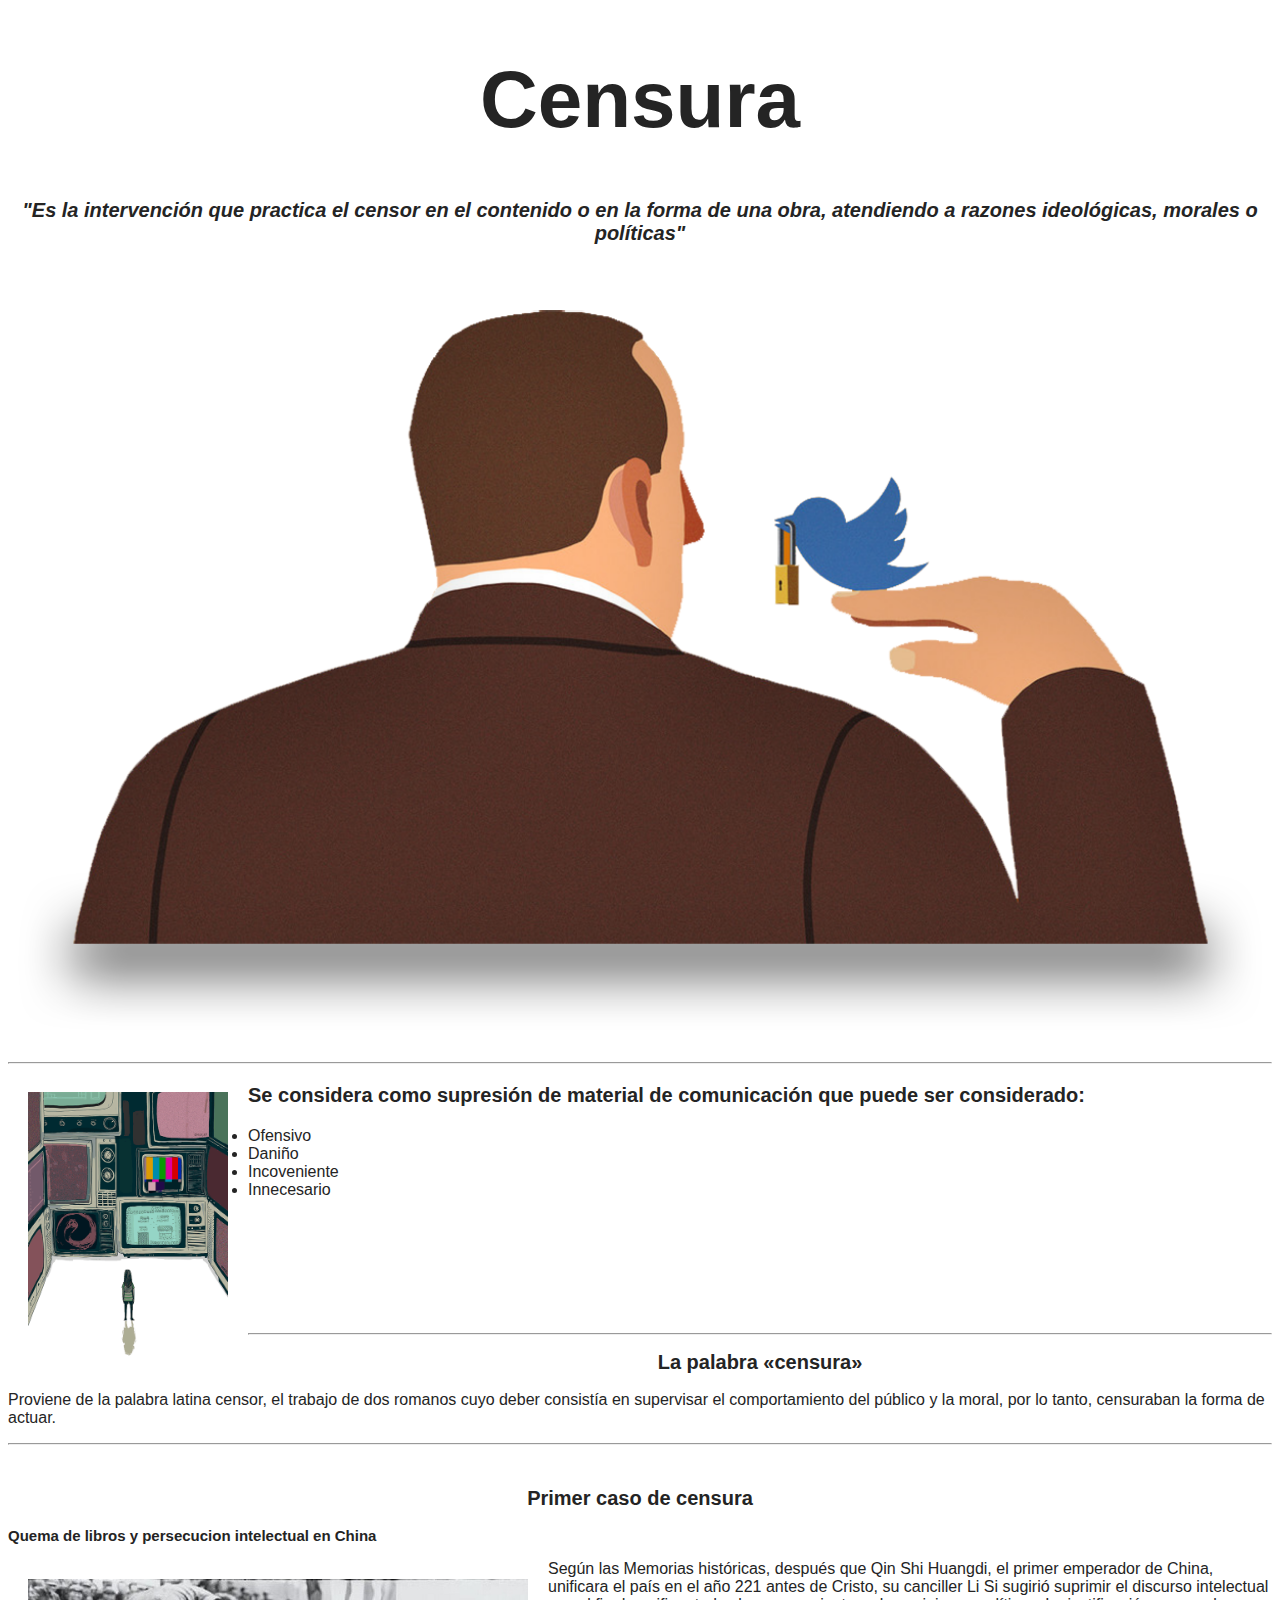
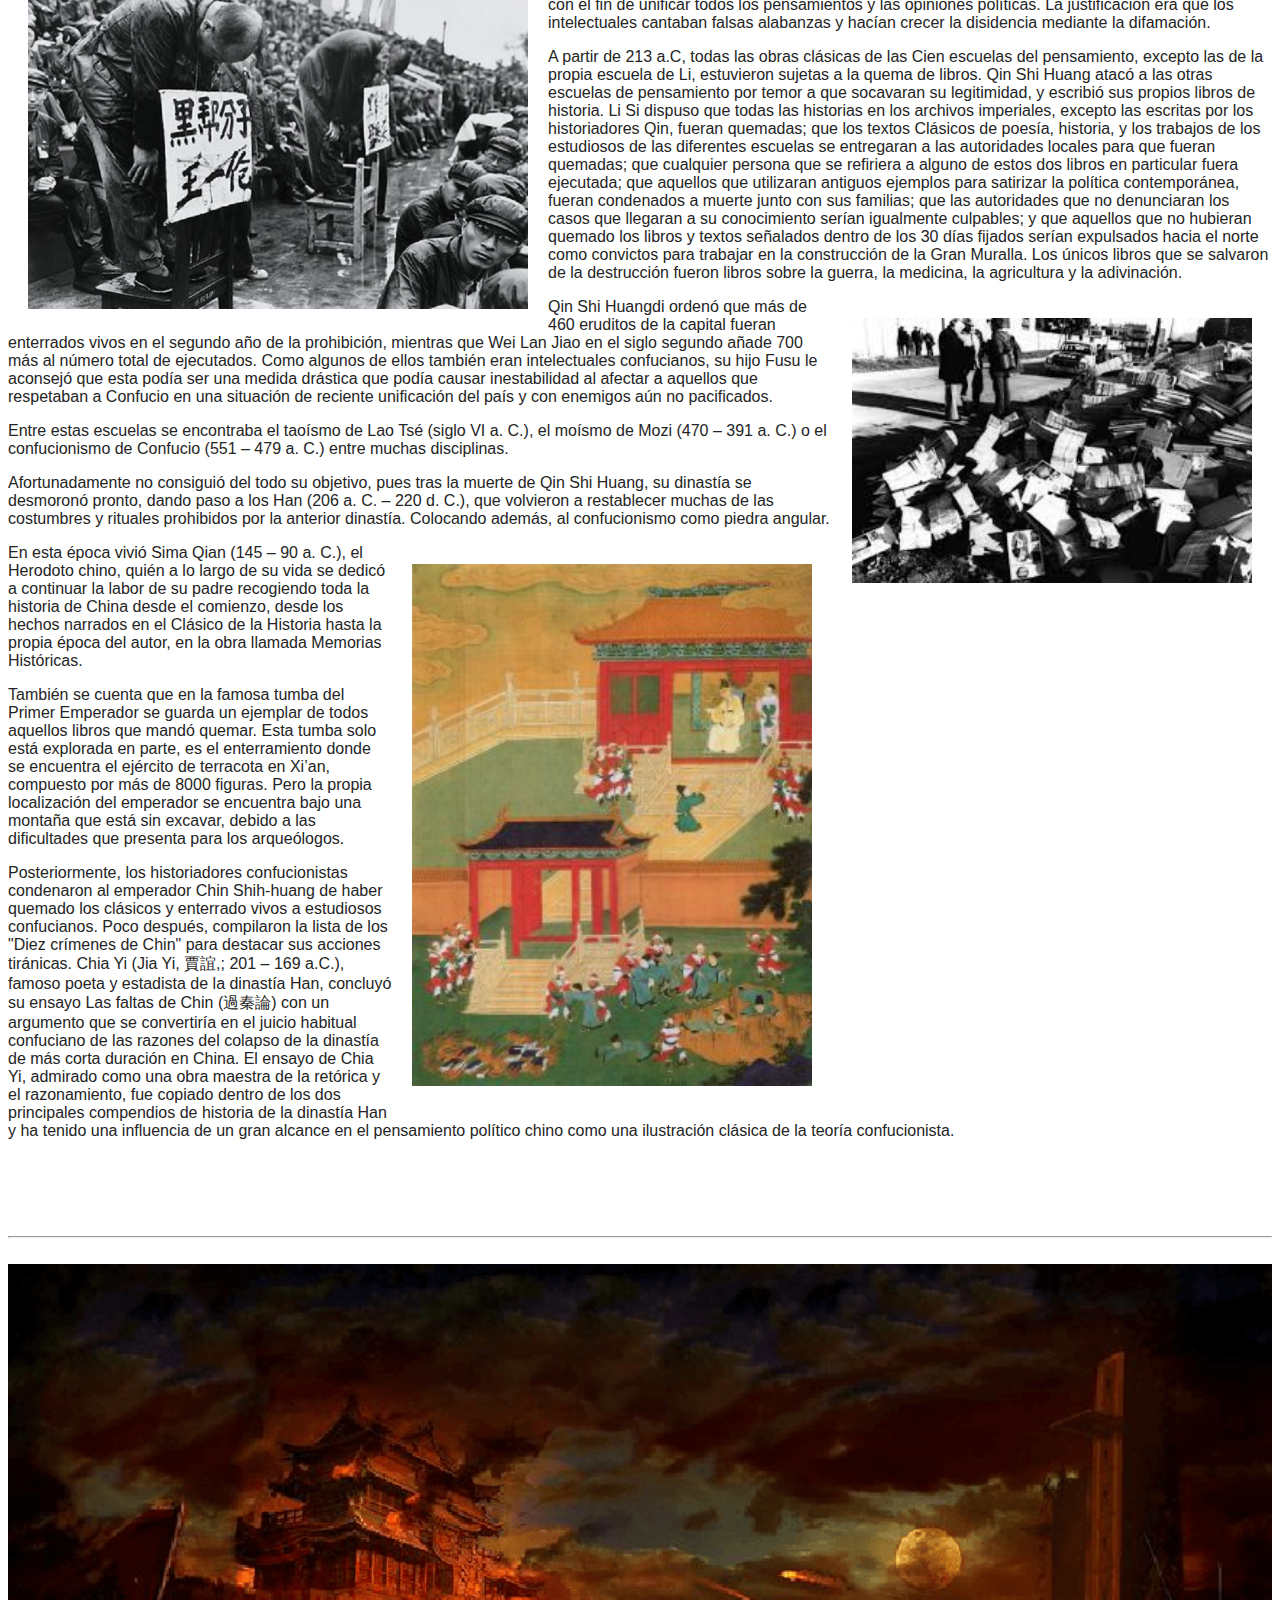
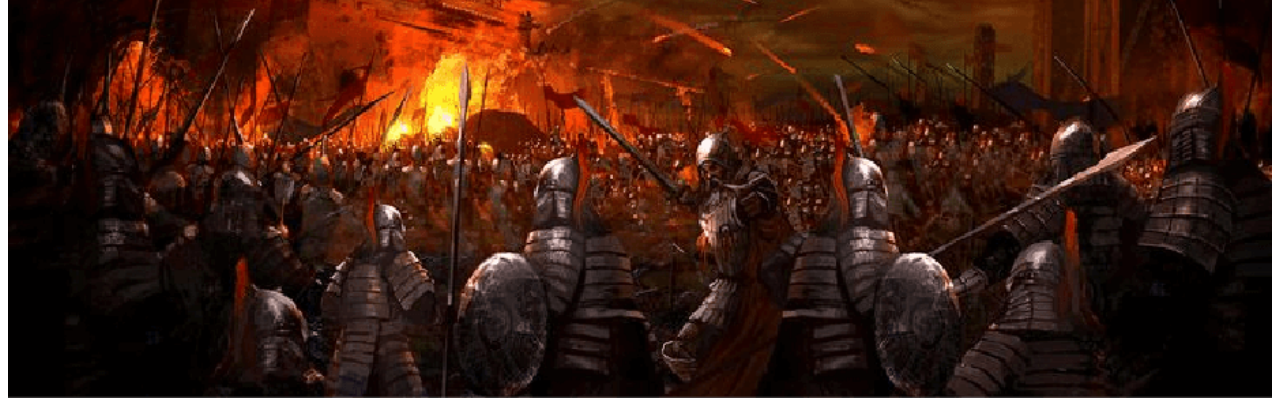
<file: 0-inicio-der.html>
<!DOCTYPE HTML>
<html lang="es">
    <head> 
        <Title>Inicio der</Title>
        <style >
            html {font-family: -apple-system, BlinkMacSystemFont, 'Segoe UI', Roboto, Oxygen, Ubuntu, Cantarell, 'Open Sans', 'Helvetica Neue', sans-serif;
            color: rgb(36, 36, 36)
            }
            h1 {
                font-size: 80px;
            }
            h2 {
                font-size: 20px; 
            }
            h3 {
                font-size: 15px;
            }
        </style>
    </head>
    <body>
        <article>
            <center><H1 id="censura">Censura</H1></center>
            <center> <i><h2>"Es la intervención que practica el censor en el contenido o en la forma de una obra, atendiendo a razones ideológicas, morales o políticas"</h2></i></center>
            <img src="img/hombre1.png" alt="Hombre sosteniendo un pajaro" width="100%" height="auto">
            <hr>
            <img src="img/censura (1).gif" alt="Retro" width="200px" height="auto" ALIGN=LEFT  HSPACE=20 VSPACE=20>
            <h2><p id="se_considera">Se considera como supresión de material de comunicación que puede ser considerado:</p></h2>
            <lo>
                <li>Ofensivo</li>
                <li>Daniño</li>
                <li>Incoveniente</li>
                <li>Innecesario</li>
            </lo>

            <br><br><br><br><br><br><br>
            <hr>
            <center> <h2 id="la_palabra">La palabra «censura»</h2></center>
            <p>Proviene de la palabra latina censor, el trabajo de dos romanos cuyo deber consistía en supervisar el comportamiento del público y la moral, por lo tanto, censuraban la forma de actuar.</p>
            <hr>
            <br>
            <center><h2 id="primer_caso">Primer caso de censura</h2></center>
                 <h3>Quema de libros y persecucion intelectual en China</h3>
                <img src="img/t1.jpg" alt="Censura" width="500px" height="auto" ALIGN=LEFT  HSPACE=20 VSPACE=20>
                <p>Según las Memorias históricas, después que Qin Shi Huangdi, el primer emperador de China, unificara el país en el año 221 antes de Cristo, su canciller Li Si sugirió suprimir el discurso intelectual con el fin de unificar todos los pensamientos y las opiniones políticas. La justificación era que los intelectuales cantaban falsas alabanzas y hacían crecer la disidencia mediante la difamación.</p>
                <p>A partir de 213 a.C, todas las obras clásicas de las Cien escuelas del pensamiento, excepto las de la propia escuela de Li, estuvieron sujetas a la quema de libros. Qin Shi Huang atacó a las otras escuelas de pensamiento por temor a que socavaran su legitimidad, y escribió sus propios libros de historia. Li Si dispuso que todas las historias en los archivos imperiales, excepto las escritas por los historiadores Qin, fueran quemadas; que los textos Clásicos de poesía, historia, y los trabajos de los estudiosos de las diferentes escuelas se entregaran a las autoridades locales para que fueran quemadas; que cualquier persona que se refiriera a alguno de estos dos libros en particular fuera ejecutada; que aquellos que utilizaran antiguos ejemplos para satirizar la política contemporánea, fueran condenados a muerte junto con sus familias; que las autoridades que no denunciaran los casos que llegaran a su conocimiento serían igualmente culpables; y que aquellos que no hubieran quemado los libros y textos señalados dentro de los 30 días fijados serían expulsados hacia el norte como convictos para trabajar en la construcción de la Gran Muralla. Los únicos libros que se salvaron de la destrucción fueron libros sobre la guerra, la medicina, la agricultura y la adivinación.</p>
                <img src="img/t2.jpg" alt="Censura" width="400px" height="auto" ALIGN=RIGHT  HSPACE=20 VSPACE=20>
                
                <p>Qin Shi Huangdi ordenó que más de 460 eruditos de la capital fueran enterrados vivos en el segundo año de la prohibición, mientras que Wei Lan Jiao en el siglo segundo añade 700 más al número total de ejecutados. Como algunos de ellos también eran intelectuales confucianos, su hijo Fusu le aconsejó que esta podía ser una medida drástica que podía causar inestabilidad al afectar a aquellos que respetaban a Confucio en una situación de reciente unificación del país y con enemigos aún no pacificados.</p>
                <p>Entre estas escuelas se encontraba el taoísmo de Lao Tsé (siglo VI a. C.), el moísmo de Mozi (470 – 391 a. C.) o el confucionismo de Confucio (551 – 479 a. C.) entre muchas disciplinas.</p>
                <p>Afortunadamente no consiguió del todo su objetivo, pues tras la muerte de Qin Shi Huang, su dinastía se desmoronó pronto, dando paso a los Han (206 a. C. – 220 d. C.), que volvieron a restablecer muchas de las costumbres y rituales prohibidos por la anterior dinastía. Colocando además, al confucionismo como piedra angular.</p>
                <img src="img/t3.jpg" alt="Censura" width="400px" height="auto" ALIGN=RIGHT  HSPACE=20 VSPACE=20>
                <p>En esta época vivió Sima Qian (145 – 90 a. C.), el Herodoto chino, quién a lo largo de su vida se dedicó a continuar la labor de su padre recogiendo toda la historia de China desde el comienzo, desde los hechos narrados en el Clásico de la Historia hasta la propia época del autor, en la obra llamada Memorias Históricas.</p>
                <p>También se cuenta que en la famosa tumba del Primer Emperador se guarda un ejemplar de todos aquellos libros que mandó quemar. Esta tumba solo está explorada en parte, es el enterramiento donde se encuentra el ejército de terracota en Xi’an, compuesto por más de 8000 figuras. Pero la propia localización del emperador se encuentra bajo una montaña que está sin excavar, debido a las dificultades que presenta para los arqueólogos.</p>
                <p>Posteriormente, los historiadores confucionistas condenaron al emperador Chin Shih-huang de haber quemado los clásicos y enterrado vivos a estudiosos confucianos. Poco después, compilaron la lista de los "Diez crímenes de Chin" para destacar sus acciones tiránicas. Chia Yi (Jia Yi, 賈誼,; 201 – 169 a.C.), famoso poeta y estadista de la dinastía Han, concluyó su ensayo Las faltas de Chin (過秦論) con un argumento que se convertiría en el juicio habitual confuciano de las razones del colapso de la dinastía de más corta duración en China. El ensayo de Chia Yi, admirado como una obra maestra de la retórica y el razonamiento, fue copiado dentro de los dos principales compendios de historia de la dinastía Han y ha tenido una influencia de un gran alcance en el pensamiento político chino como una ilustración clásica de la teoría confucionista.</p>
                <br><br><br><br>
                <hr>
                <br>
                <img src="img/t4.png" alt="Censura" width="100%" height="auto" VsSPACE=20>
            </article>
    </body>
</html>
</file>
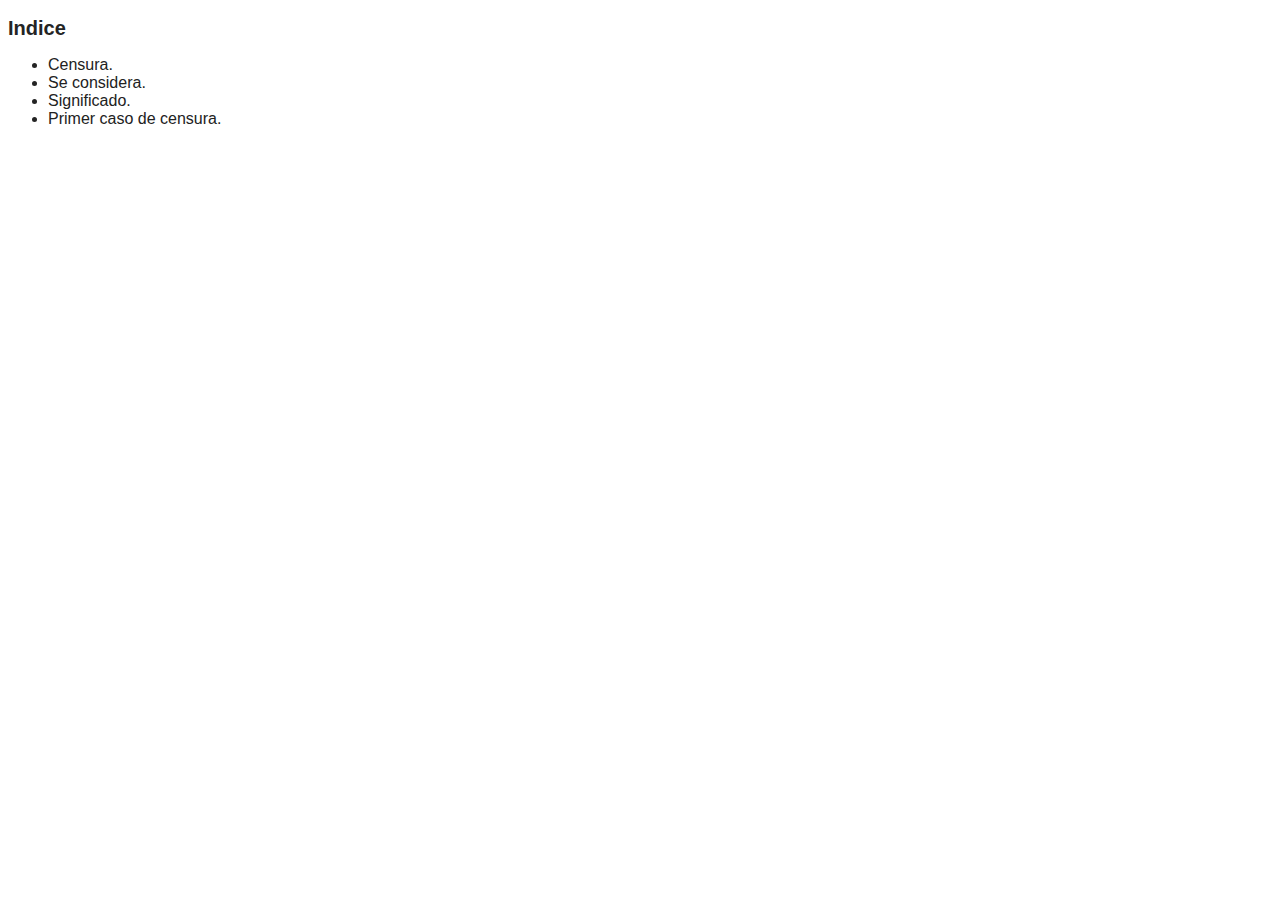
<file: 0-inicio-izq.html>
<!DOCTYPE HTML>
<html lang="es">
    <head> 
        <Title>Inicio izq</Title>
        <style >
            html {font-family: -apple-system, BlinkMacSystemFont, 'Segoe UI', Roboto, Oxygen, Ubuntu, Cantarell, 'Open Sans', 'Helvetica Neue', sans-serif;
            color: rgb(36, 36, 36)
            }
            h1 {
                font-size: 60px;
            }
            h2 {
                font-size: 20px; 
            }
            a{
                text-decoration: none;
                color: #222222;
            }

            
        </style>
    </head>
    <body>
     <h2>Indice</h2>
     <ul>
        <li> <a href="0-inicio-der.html#censura" target="der">Censura.</a></li>
        <li> <a href="0-inicio-der.html#se_considera" target="der">Se considera.</a></li>
        <li> <a href="0-inicio-der.html#la_palabra" target="der">Significado.</a></li>
        <li> <a href="0-inicio-der.html#primer_caso" target="der">Primer caso de censura.</a></li>
     </ul>
    </body>
</html>
</file>
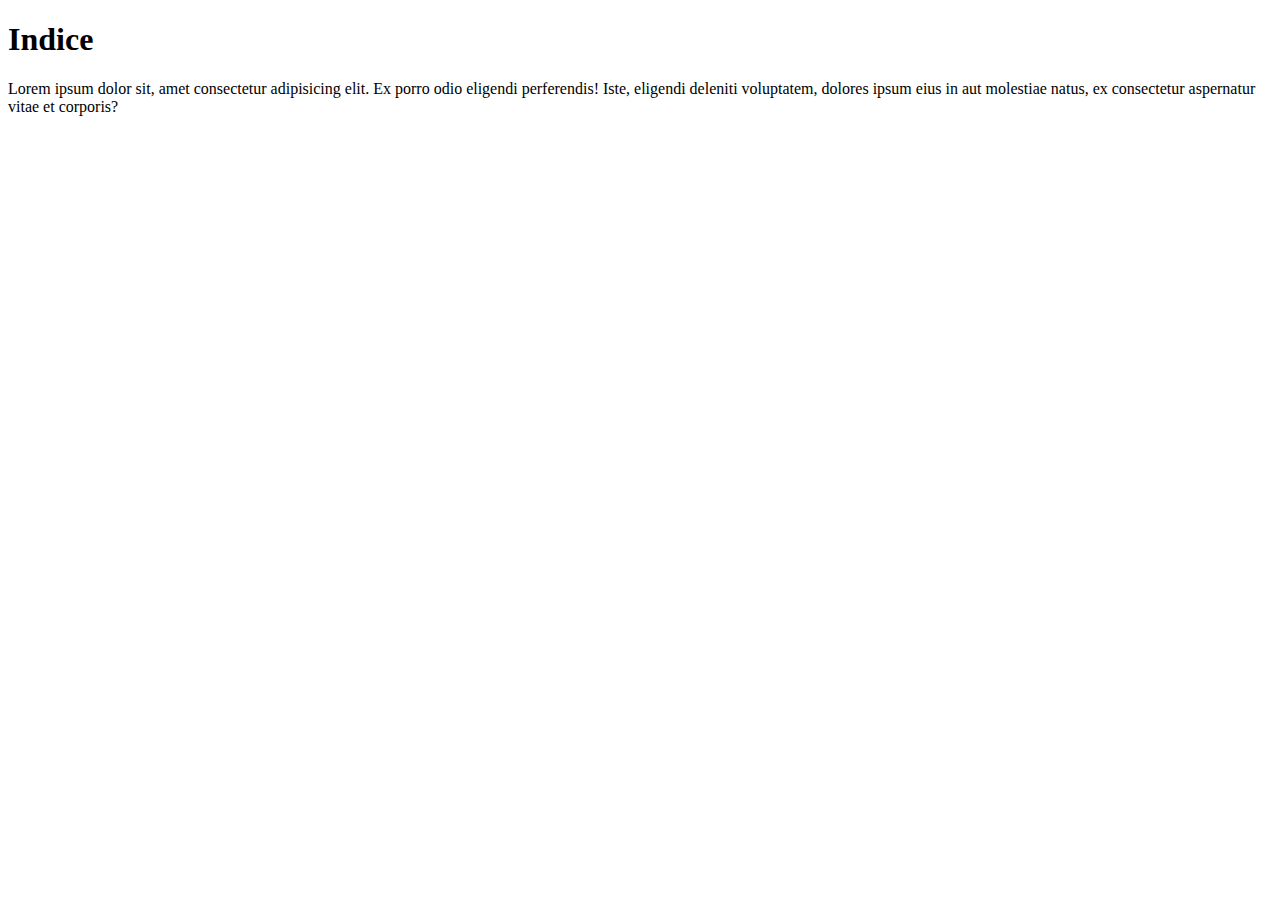
<file: 1-indice.html>
<!DOCTYPE html>
<html lang="en">
<head>
    <meta charset="UTF-8">
    <meta name="viewport" content="width=device-width, initial-scale=1.0">
    <title>1 -Indice</title>
</head>
<body>
    <h1>Indice</h1>
    <p>Lorem ipsum dolor sit, amet consectetur adipisicing elit. Ex porro odio eligendi perferendis! Iste, eligendi deleniti voluptatem, dolores ipsum eius in aut molestiae natus, ex consectetur aspernatur vitae et corporis?</p>
</body>
</html>
</file>
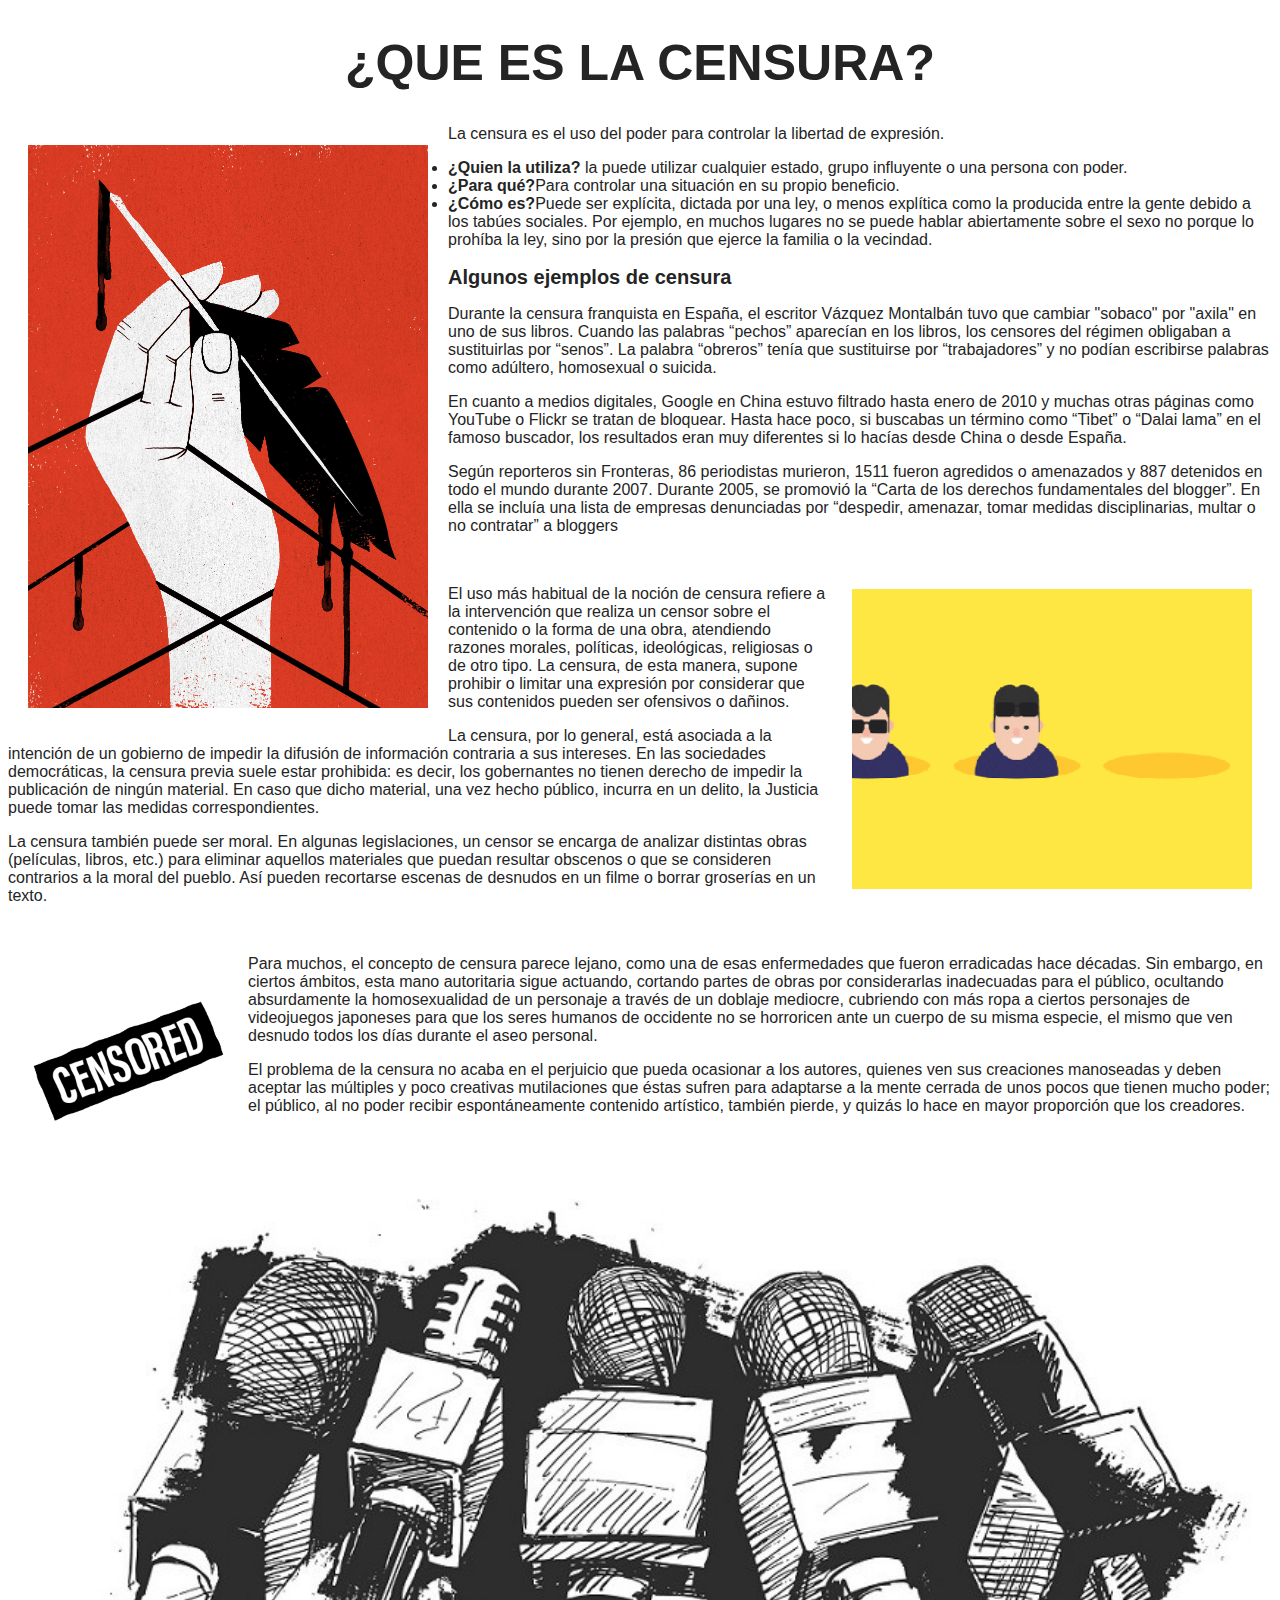
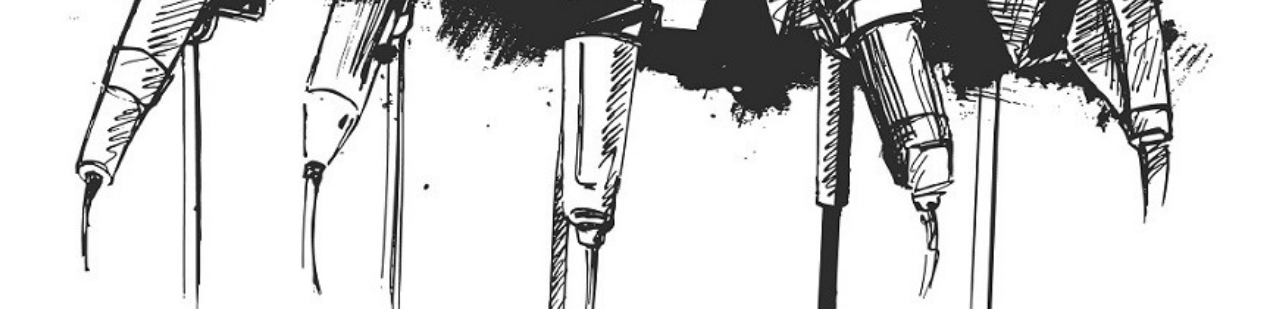
<file: 1-que_es_la_censura.html>
<!DOCTYPE html>
<html lang="es">

<head>
    <title>¿Que es la censura?</title>
    <style>
        html {
            font-family: -apple-system, BlinkMacSystemFont, "Segoe UI", Roboto,
                Oxygen, Ubuntu, Cantarell, "Open Sans", "Helvetica Neue", sans-serif;
            color: rgb(36, 36, 36);
        }

        h1 {
            font-size: 50px;
        }

        h2 {
            font-size: 20px;
        }

        h3 {
            font-size: 15px;
        }
    </style>
</head>

<body>
    <article>
        <section>
            <center>
                <h1>¿QUE ES LA CENSURA?</h1>
            </center>
            <img src="img/pluma.jpg" alt="Censura" width="400px" height="auto" align="LEFT" hspace="20" vspace="20" />
            <p>
                La censura es el uso del poder para controlar la libertad de
                expresión.
            </p>

            <ul>
                <li>
                    <b>¿Quien la utiliza?</b> la puede utilizar cualquier estado, grupo
                    influyente o una persona con poder.
                </li>
                <li>
                    <b>¿Para qué?</b>Para controlar una situación en su propio
                    beneficio.
                </li>
                <li>
                    <b>¿Cómo es?</b>Puede ser explícita, dictada por una ley, o menos
                    explítica como la producida entre la gente debido a los tabúes
                    sociales. Por ejemplo, en muchos lugares no se puede hablar
                    abiertamente sobre el sexo no porque lo prohíba la ley, sino por la
                    presión que ejerce la familia o la vecindad.
                </li>
            </ul>

            <h2>Algunos ejemplos de censura</h2>
            <p>
                Durante la censura franquista en España, el escritor Vázquez Montalbán
                tuvo que cambiar "sobaco" por "axila" en uno de sus libros. Cuando las
                palabras “pechos” aparecían en los libros, los censores del régimen
                obligaban a sustituirlas por “senos”. La palabra “obreros” tenía que
                sustituirse por “trabajadores” y no podían escribirse palabras como
                adúltero, homosexual o suicida.
            </p>
            <p>
                En cuanto a medios digitales, Google en China estuvo filtrado hasta
                enero de 2010 y muchas otras páginas como YouTube o Flickr se tratan
                de bloquear. Hasta hace poco, si buscabas un término como “Tibet” o
                “Dalai lama” en el famoso buscador, los resultados eran muy diferentes
                si lo hacías desde China o desde España.
            </p>
            <p>
                Según reporteros sin Fronteras, 86 periodistas murieron, 1511 fueron
                agredidos o amenazados y 887 detenidos en todo el mundo durante 2007.
                Durante 2005, se promovió la “Carta de los derechos fundamentales del
                blogger”. En ella se incluía una lista de empresas denunciadas por
                “despedir, amenazar, tomar medidas disciplinarias, multar o no
                contratar” a bloggers
            </p>
            <br />
            <img src="img/censura.gif" alt="Censored" width="400px" height="auto" align="RIGHT" hspace="20"
                vspace="20" />
            <p>
                El uso más habitual de la noción de censura refiere a la intervención
                que realiza un censor sobre el contenido o la forma de una obra,
                atendiendo razones morales, políticas, ideológicas, religiosas o de
                otro tipo. La censura, de esta manera, supone prohibir o limitar una
                expresión por considerar que sus contenidos pueden ser ofensivos o
                dañinos.
            </p>
            <p>
                La censura, por lo general, está asociada a la intención de un
                gobierno de impedir la difusión de información contraria a sus
                intereses. En las sociedades democráticas, la censura previa suele
                estar prohibida: es decir, los gobernantes no tienen derecho de
                impedir la publicación de ningún material. En caso que dicho material,
                una vez hecho público, incurra en un delito, la Justicia puede tomar
                las medidas correspondientes.
            </p>
            <p>
                La censura también puede ser moral. En algunas legislaciones, un
                censor se encarga de analizar distintas obras (películas, libros,
                etc.) para eliminar aquellos materiales que puedan resultar obscenos o
                que se consideren contrarios a la moral del pueblo. Así pueden
                recortarse escenas de desnudos en un filme o borrar groserías en un
                texto.
            </p>
            <br />
            <img src="img/giphy.gif" alt="Censored" width="200px" height="auto" align="LEFT" hspace="20" vspace="20" />
            <p>
                Para muchos, el concepto de censura parece lejano, como una de esas
                enfermedades que fueron erradicadas hace décadas. Sin embargo, en
                ciertos ámbitos, esta mano autoritaria sigue actuando, cortando partes
                de obras por considerarlas inadecuadas para el público, ocultando
                absurdamente la homosexualidad de un personaje a través de un doblaje
                mediocre, cubriendo con más ropa a ciertos personajes de videojuegos
                japoneses para que los seres humanos de occidente no se horroricen
                ante un cuerpo de su misma especie, el mismo que ven desnudo todos los
                días durante el aseo personal.
            </p>
            <p>
                El problema de la censura no acaba en el perjuicio que pueda ocasionar
                a los autores, quienes ven sus creaciones manoseadas y deben aceptar
                las múltiples y poco creativas mutilaciones que éstas sufren para
                adaptarse a la mente cerrada de unos pocos que tienen mucho poder; el
                público, al no poder recibir espontáneamente contenido artístico,
                también pierde, y quizás lo hace en mayor proporción que los
                creadores.
            </p>
            <img src="img/micro.jpg" alt="Censored" width="100%" height="auto" align="LEFT" hspace="20" vspace="20" />
        </section>
    </article>
</body>

</html>
</file>
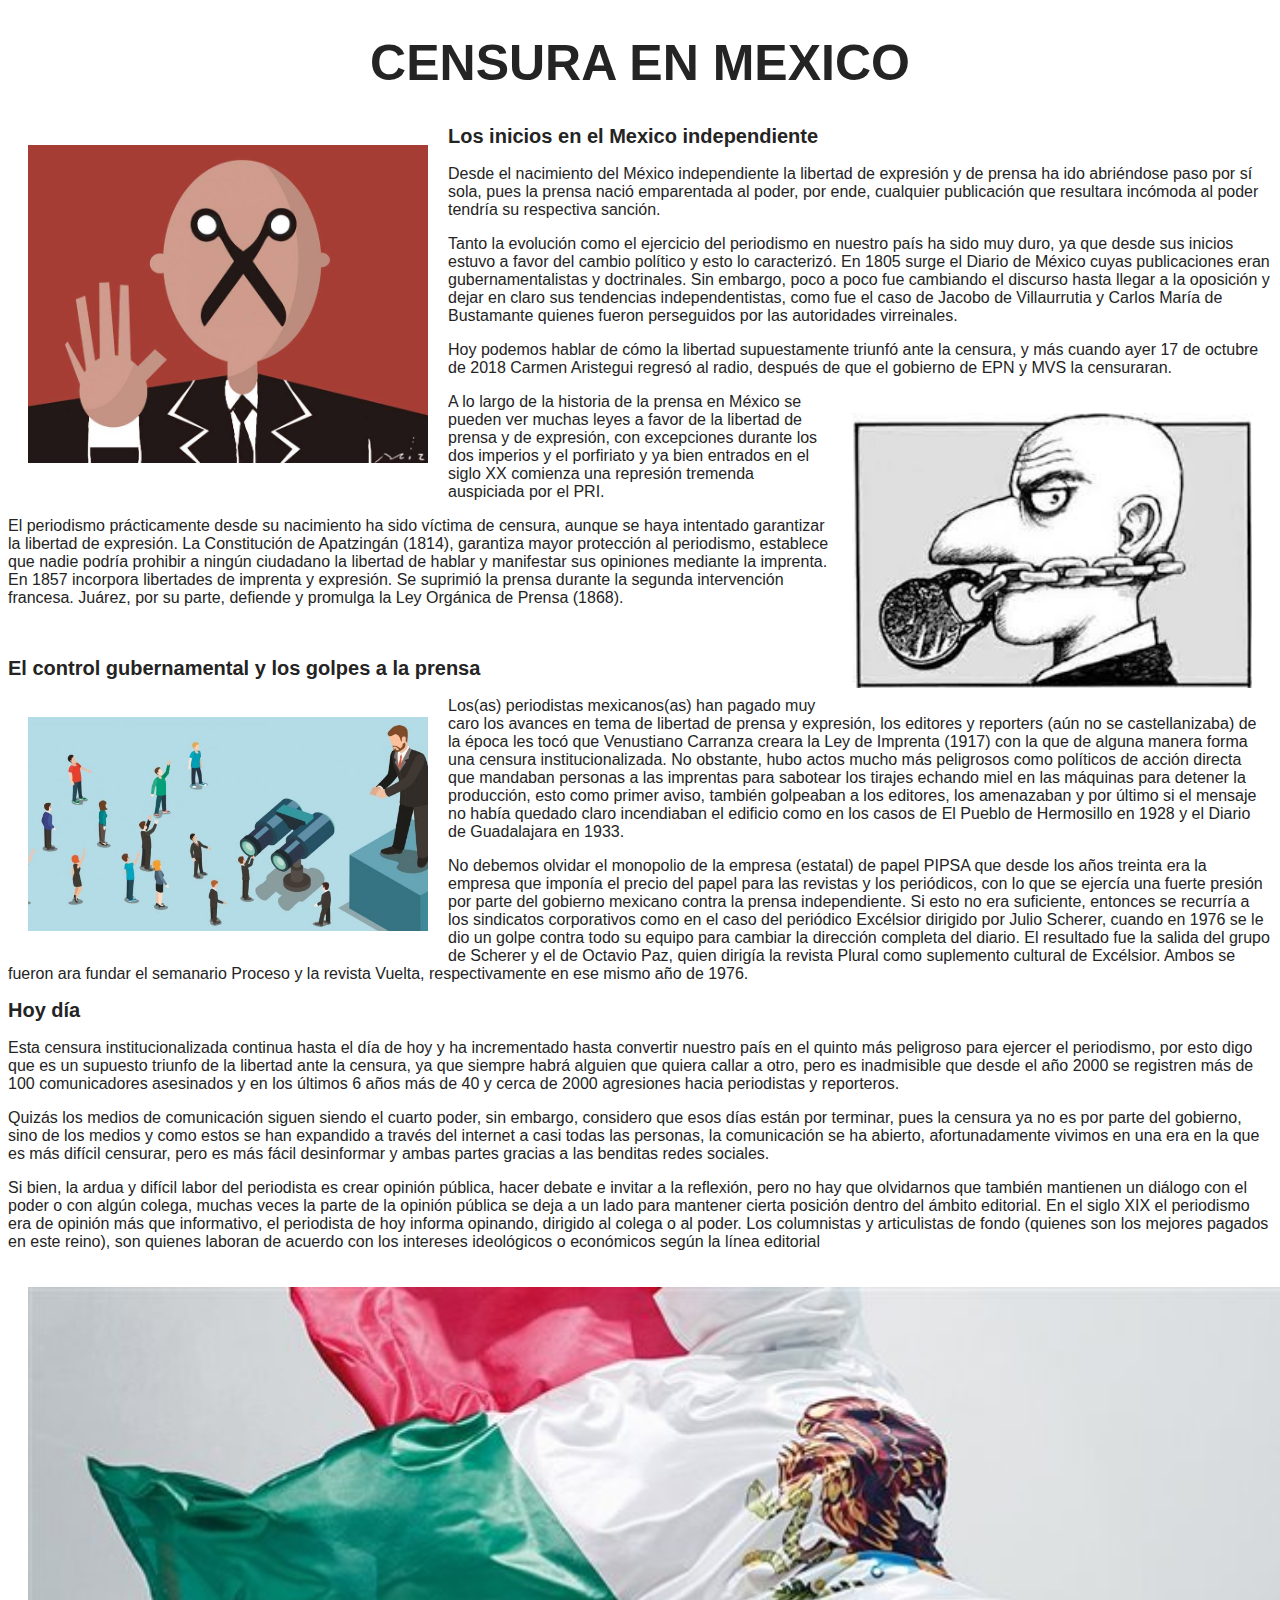
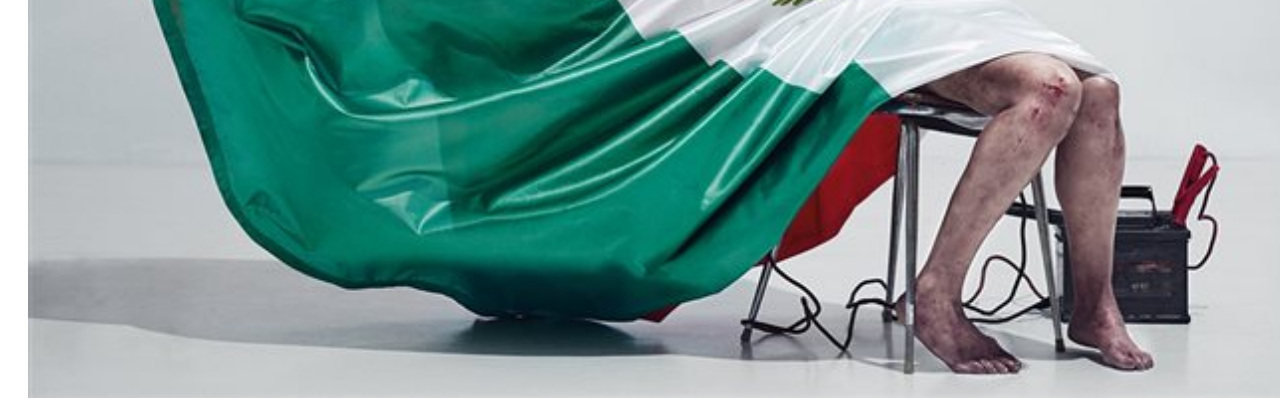
<file: 2-censura_en_mexico.html>
<!DOCTYPE html>
<html lang="es">

<head>
    <title>Censura en Mexico</title>
    <style>
        html {
            font-family: -apple-system, BlinkMacSystemFont, "Segoe UI", Roboto,
                Oxygen, Ubuntu, Cantarell, "Open Sans", "Helvetica Neue", sans-serif;
            color: rgb(36, 36, 36);
        }

        h1 {
            font-size: 50px;
        }

        h2 {
            font-size: 20px;
        }

        h3 {
            font-size: 15px;
        }
    </style>
</head>

<body>
    <article>
        <section>
            <center>
                <h1>CENSURA EN MEXICO</h1>
            </center>
            <img src="img/tij.jpg" alt="Censura" width="400px" height="auto" align="LEFT" hspace="20" vspace="20" />
            <h2>Los inicios en el Mexico independiente</h2>
            <p>
                Desde el nacimiento del México independiente la libertad de expresión
                y de prensa ha ido abriéndose paso por sí sola, pues la prensa nació
                emparentada al poder, por ende, cualquier publicación que resultara
                incómoda al poder tendría su respectiva sanción.
            </p>
            <p>
                Tanto la evolución como el ejercicio del periodismo en nuestro país ha
                sido muy duro, ya que desde sus inicios estuvo a favor del cambio
                político y esto lo caracterizó. En 1805 surge el Diario de México
                cuyas publicaciones eran gubernamentalistas y doctrinales. Sin
                embargo, poco a poco fue cambiando el discurso hasta llegar a la
                oposición y dejar en claro sus tendencias independentistas, como fue
                el caso de Jacobo de Villaurrutia y Carlos María de Bustamante quienes
                fueron perseguidos por las autoridades virreinales.
            </p>
            <p>
                Hoy podemos hablar de cómo la libertad supuestamente triunfó ante la
                censura, y más cuando ayer 17 de octubre de 2018 Carmen Aristegui
                regresó al radio, después de que el gobierno de EPN y MVS la
                censuraran.
            </p>
            <img src="img/images.jpg" alt="Censura" width="400px" height="auto" align="RIGHT" hspace="20" vspace="20" />
            <p>
                A lo largo de la historia de la prensa en México se pueden ver muchas
                leyes a favor de la libertad de prensa y de expresión, con excepciones
                durante los dos imperios y el porfiriato y ya bien entrados en el
                siglo XX comienza una represión tremenda auspiciada por el PRI.
            </p>
            <p>
                El periodismo prácticamente desde su nacimiento ha sido víctima de
                censura, aunque se haya intentado garantizar la libertad de expresión.
                La Constitución de Apatzingán (1814), garantiza mayor protección al
                periodismo, establece que nadie podría prohibir a ningún ciudadano la
                libertad de hablar y manifestar sus opiniones mediante la imprenta. En
                1857 incorpora libertades de imprenta y expresión. Se suprimió la
                prensa durante la segunda intervención francesa. Juárez, por su parte,
                defiende y promulga la Ley Orgánica de Prensa (1868).
            </p>

            <br />
            <h2>El control gubernamental y los golpes a la prensa</h2>
            <img src="img/control.jpg" alt="Censura" width="400px" height="auto" align="LEFT" hspace="20" vspace="20" />
            <p>
                Los(as) periodistas mexicanos(as) han pagado muy caro los avances en
                tema de libertad de prensa y expresión, los editores y reporters (aún
                no se castellanizaba) de la época les tocó que Venustiano Carranza
                creara la Ley de Imprenta (1917) con la que de alguna manera forma una
                censura institucionalizada. No obstante, hubo actos mucho más
                peligrosos como políticos de acción directa que mandaban personas a
                las imprentas para sabotear los tirajes echando miel en las máquinas
                para detener la producción, esto como primer aviso, también golpeaban
                a los editores, los amenazaban y por último si el mensaje no había
                quedado claro incendiaban el edificio como en los casos de El Pueblo
                de Hermosillo en 1928 y el Diario de Guadalajara en 1933.
            </p>
            <p>
                No debemos olvidar el monopolio de la empresa (estatal) de papel PIPSA
                que desde los años treinta era la empresa que imponía el precio del
                papel para las revistas y los periódicos, con lo que se ejercía una
                fuerte presión por parte del gobierno mexicano contra la prensa
                independiente. Si esto no era suficiente, entonces se recurría a los
                sindicatos corporativos como en el caso del periódico Excélsior
                dirigido por Julio Scherer, cuando en 1976 se le dio un golpe contra
                todo su equipo para cambiar la dirección completa del diario. El
                resultado fue la salida del grupo de Scherer y el de Octavio Paz,
                quien dirigía la revista Plural como suplemento cultural de Excélsior.
                Ambos se fueron ara fundar el semanario Proceso y la revista Vuelta,
                respectivamente en ese mismo año de 1976.
            </p>

            <h2>Hoy día</h2>
            <p>
                Esta censura institucionalizada continua hasta el día de hoy y ha
                incrementado hasta convertir nuestro país en el quinto más peligroso
                para ejercer el periodismo, por esto digo que es un supuesto triunfo
                de la libertad ante la censura, ya que siempre habrá alguien que
                quiera callar a otro, pero es inadmisible que desde el año 2000 se
                registren más de 100 comunicadores asesinados y en los últimos 6 años
                más de 40 y cerca de 2000 agresiones hacia periodistas y reporteros.
            </p>
            <p>
                Quizás los medios de comunicación siguen siendo el cuarto poder, sin
                embargo, considero que esos días están por terminar, pues la censura
                ya no es por parte del gobierno, sino de los medios y como estos se
                han expandido a través del internet a casi todas las personas, la
                comunicación se ha abierto, afortunadamente vivimos en una era en la
                que es más difícil censurar, pero es más fácil desinformar y ambas
                partes gracias a las benditas redes sociales.
            </p>
            <p>
                Si bien, la ardua y difícil labor del periodista es crear opinión
                pública, hacer debate e invitar a la reflexión, pero no hay que
                olvidarnos que también mantienen un diálogo con el poder o con algún
                colega, muchas veces la parte de la opinión pública se deja a un lado
                para mantener cierta posición dentro del ámbito editorial. En el siglo
                XIX el periodismo era de opinión más que informativo, el periodista de
                hoy informa opinando, dirigido al colega o al poder. Los columnistas y
                articulistas de fondo (quienes son los mejores pagados en este reino),
                son quienes laboran de acuerdo con los intereses ideológicos o
                económicos según la línea editorial
            </p>

            <img src="img/mx.jpg" alt="Censored" width="100%" height="auto" align="LEFT" hspace="20" vspace="20" />
        </section>
    </article>
</body>

</html>
</file>
